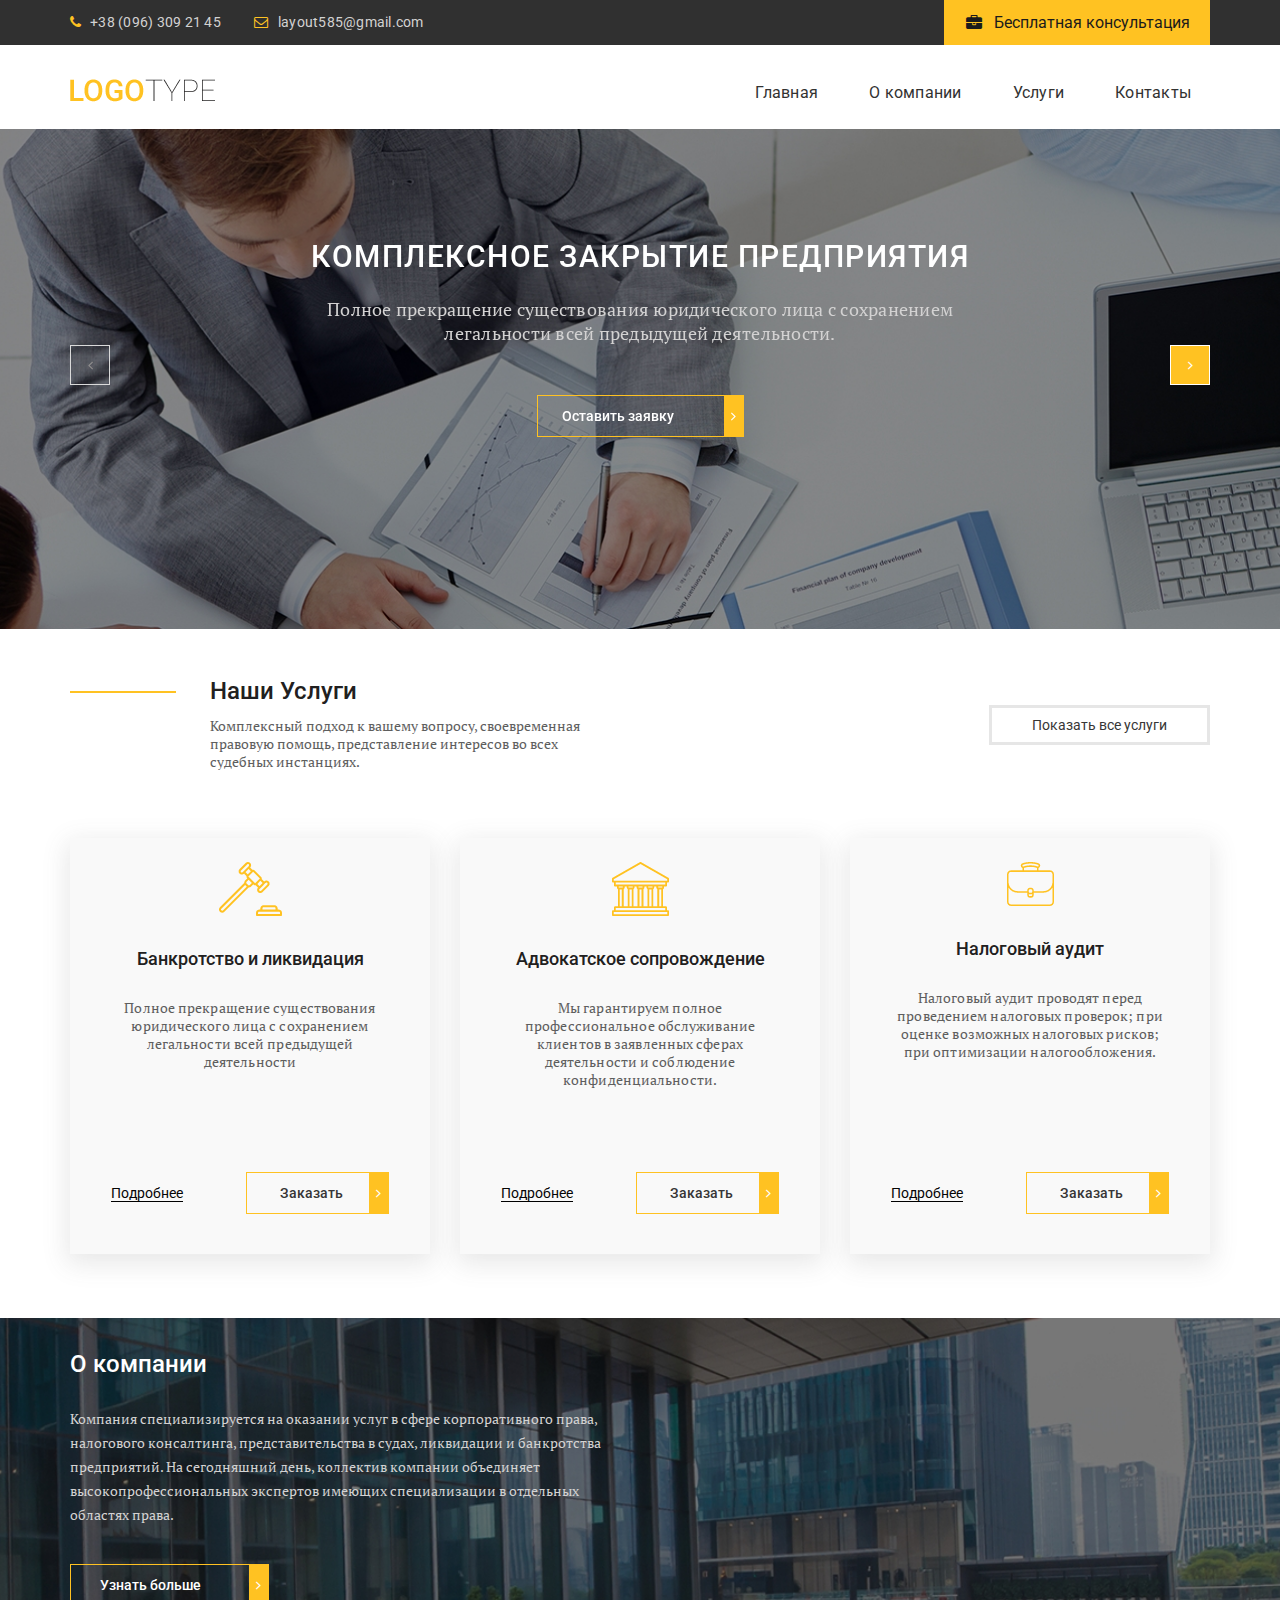
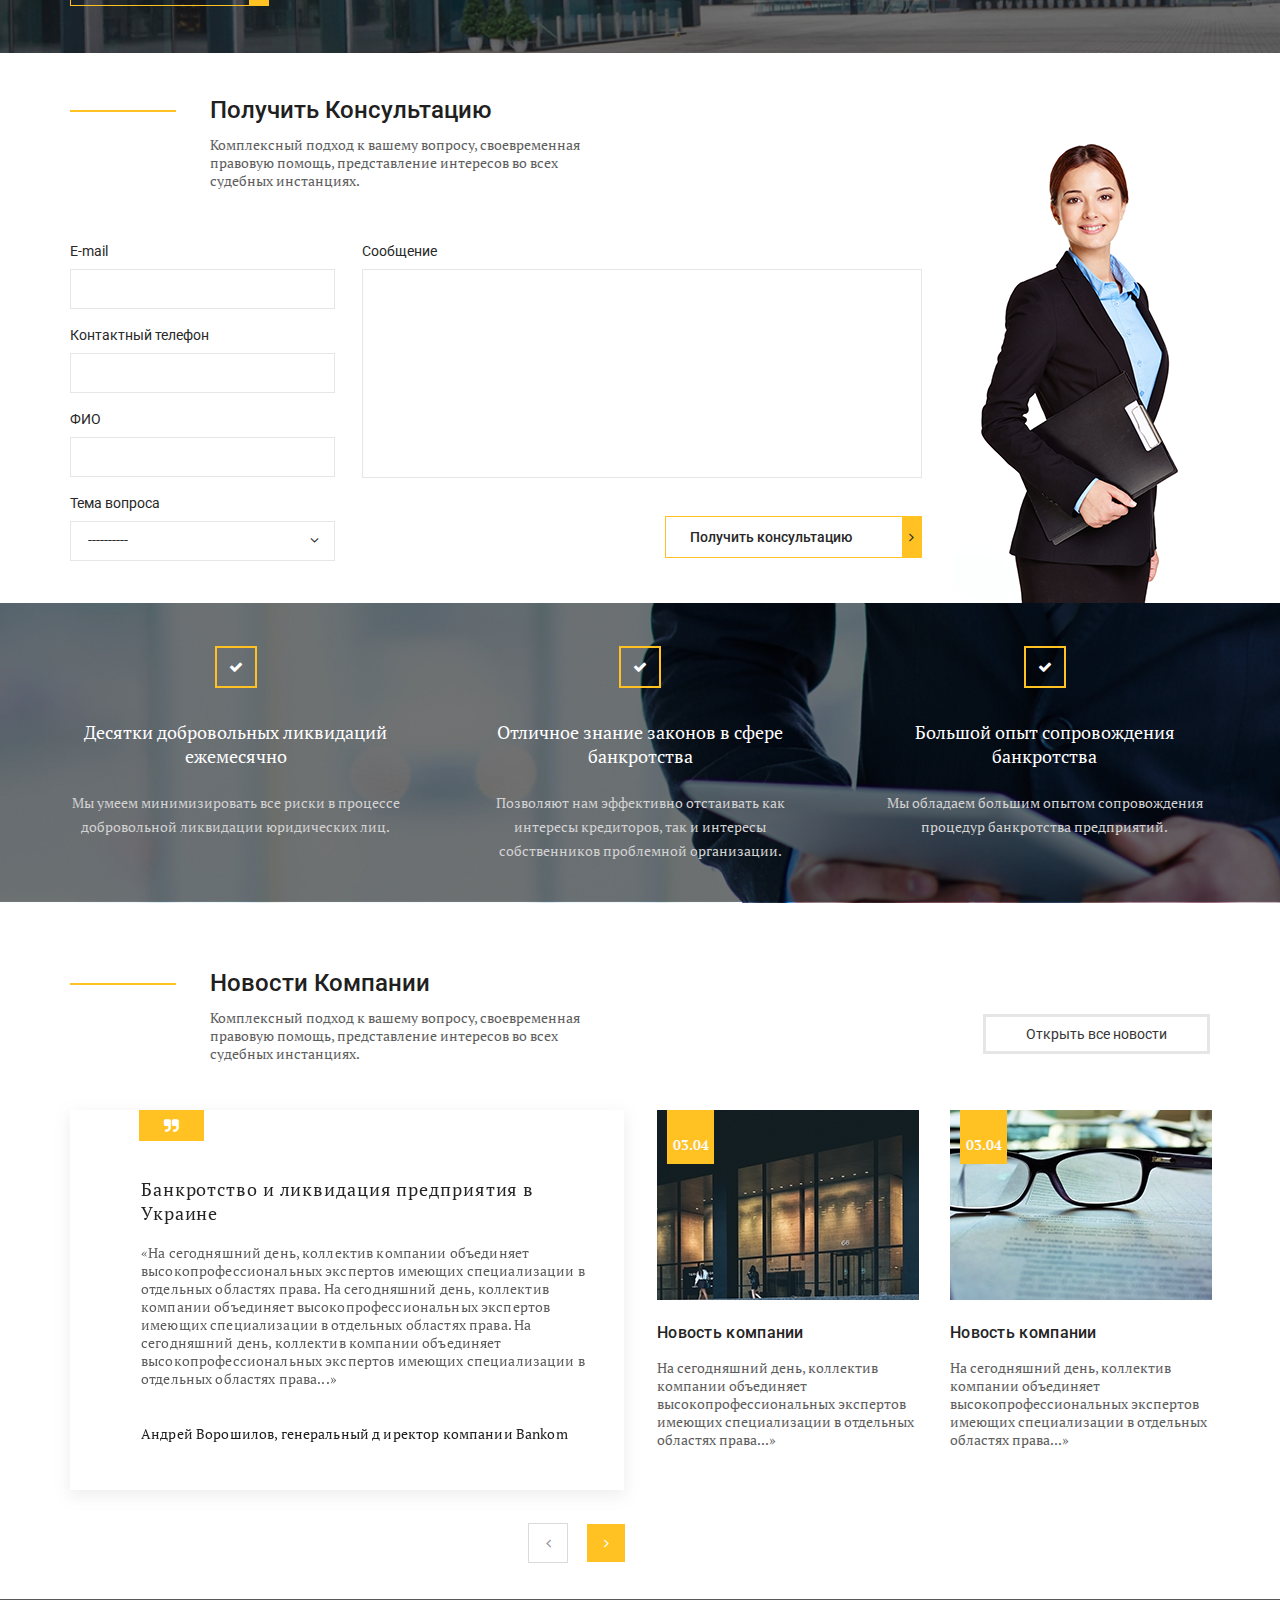
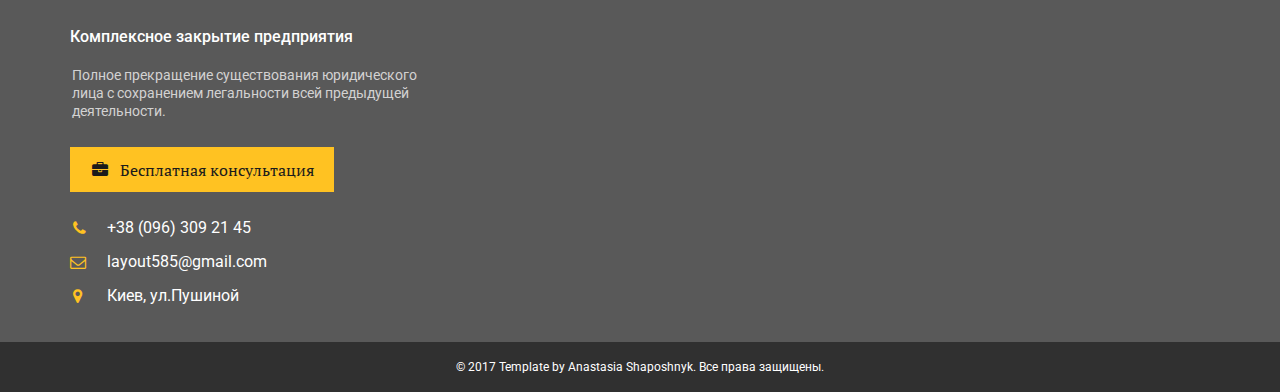
<file: project1/index.html>
<!DOCTYPE html>
<html lang="en">
<head>
	<meta charset="UTF-8">
	<meta name="viewport" content="width=device-width, initial-scale=1.0">
	<title>Document</title>
	<link rel="stylesheet" type="text/css" href="css/fonts.css">
	<link href="https://fonts.googleapis.com/css2?family=PT+Serif:wght@400;700&family=Roboto:wght@400;500&display=swap" rel="stylesheet">
	<link rel="stylesheet" type="text/css" href="css/normalize.css">
	<link rel="stylesheet" type="text/css" href="css/jquery.fancybox.min.css">
	<link rel="stylesheet" type="text/css" href="css/jquery.formstyler.css">
	<link rel="stylesheet" type="text/css" href="css/slick.css">
	<link rel="stylesheet" type="text/css" href="css/style.css">
	<link rel="stylesheet" type="text/css" href="css/media.css">
</head>
<body>
	<header class="header">
		<div class="header__top">
			<div class="container">
				<div class="header__contacts">
					<a href="tel:380963092145" class="header__phone">+38 (096) 309 21 45</a>
					<a href="" class="header__email">layout585@gmail.com</a>
					<a data-fancybox data-src="#modal" href="javascript:;" href="" class="header__btn">Бесплатная консультация</a>
					<div class="clearfix"></div>
				</div>
			</div>
		</div>
		<div class="header__content">
			<div class="container">
				<div class="header__content-inner">
					<a href="" class="header__logo">
						<img src="img/logo.png" alt="">
					</a>
					<nav class="header__menu">
						<div class="header__btn-menu">
							<span class="icon-bars"></span>
						</div>
						<ul class="header__list">
							<li><a href="" class="header__link">Главная</a></li>
							<li><a href="" class="header__link">О компании</a></li>
							<li><a href="" class="header__link">Услуги</a></li>
							<li><a href="" class="header__link">Контакты</a></li>
						</ul>
					</nav>
				</div>
			</div>
		</div>
	</header>
	<section class="slider">
		<div class="container">
			<div class="slider__inner">
				<div class="slider__item">
					<div class="slider__item-content">
						<div class="slider__title">КОМПЛЕКСНОЕ ЗАКРЫТИЕ ПРЕДПРИЯТИЯ</div>
						<div class="slider__text">Полное прекращение существования юридического лица с сохранением легальности всей предыдущей деятельности.</div>
						<a data-fancybox data-src="#modal" href="javascript:;" class="slider__btn default-btn">Оставить заявку</a>
					</div>
				</div>
				<div class="slider__item">
					<div class="slider__item-content">
						<div class="slider__title">КОМПЛЕКСНОЕ ЗАКРЫТИЕ ПРЕДПРИЯТИЯ</div>
						<div class="slider__text">Полное прекращение существования юридического лица с сохранением легальности всей предыдущей деятельности.</div>
						<a data-fancybox data-src="#modal" href="javascript:;" class="slider__btn default-btn">Оставить заявку</a>
					</div>
				</div>
				<div class="slider__item">
					<div class="slider__item-content">
						<div class="slider__title">КОМПЛЕКСНОЕ ЗАКРЫТИЕ ПРЕДПРИЯТИЯ</div>
						<div class="slider__text">Полное прекращение существования юридического лица с сохранением легальности всей предыдущей деятельности.</div>
						<a data-fancybox data-src="#modal" href="javascript:;" class="slider__btn default-btn">Оставить заявку</a>
					</div>
				</div>
			</div>
		</div>
	</section>
	<section class="services">
		<div class="container">
			<div class="services__top">
				<div class="services__title-box">
					<div class="services__title">Наши Услуги</div>
					<div class="services__text">Комплексный подход к вашему вопросу, своевременная правовую помощь, представление интересов во всех судебных инстанциях.</div>
				</div>
				<a href="" class="services__btn">Показать все услуги</a>
			</div>
			<div class="services__items">
				<div class="services__item">
					<img src="img/services-1.png" alt="">
					<div class="services__item-title">Банкротство и ликвидация</div>
					<div class="services__item-text">Полное прекращение существования юридического лица с сохранением легальности всей предыдущей деятельности</div>
					<div class="services__item-btn">
						<a href="" class="services__item-link">Подробнее</a>
						<a data-fancybox data-src="#modal" href="javascript:;" class="slider__btn default-btn">Заказать</a>
					</div>
				</div>
				<div class="services__item">
					<img src="img/services-2.png" alt="">
					<div class="services__item-title">Адвокатское сопровождение</div>
					<div class="services__item-text">Мы гарантируем полное профессиональное обслуживание клиентов в заявленных сферах деятельности и соблюдение конфиденциальности.</div>
					<div class="services__item-btn">
						<a href="" class="services__item-link">Подробнее</a>
						<a data-fancybox data-src="#modal" href="javascript:;" class="slider__btn default-btn">Заказать</a>
					</div>
				</div>
				<div class="services__item">
					<img src="img/services-3.png" alt="">
					<div class="services__item-title">Налоговый аудит</div>
					<div class="services__item-text">Налоговый аудит проводят перед проведением налоговых проверок; при оценке возможных налоговых рисков; при оптимизации налогообложения.</div>
					<div class="services__item-btn">
						<a href="" class="services__item-link">Подробнее</a>
						<a data-fancybox data-src="#modal" href="javascript:;" class="slider__btn default-btn">Заказать</a>
					</div>
				</div>
			</div>
		</div>
	</section>
	<section class="about">
		<div class="container">
			<div class="about__content">
				<div class="about__title">О компании</div>
				<div class="about__text">Компания специализируется на оказании услуг в сфере корпоративного права, налогового консалтинга, представительства в судах, ликвидации и банкротства предприятий. На сегодняшний день, коллектив компании объединяет высокопрофессиональных экспертов имеющих специализации в отдельных областях права.</div>
				<a href="#" class="slider__btn default-btn">Узнать больше</a>
			</div>
		</div>
	</section>
	<section class="form">
		<div class="container">
			<div class="form__inner">
				<div class="form__title-box">
					<div class="form__title">Получить Консультацию</div>
					<div class="form__text">Комплексный подход к вашему вопросу, своевременная правовую помощь, представление интересов во всех судебных инстанциях.</div>
				</div>
				<div class="form__box">
					<form>
						<div class="form__box-inner">
							<div class="form__left">
								<label>
									E-mail
									<input type="text">
								</label>
								<label>
									Контактный телефон
									<input type="text">
								</label>
								<label>
									ФИО
									<input type="text">
								</label>
								<label>
									Тема вопроса
									<select>
										<option>----------</option>
										<option>----------</option>
										<option>----------</option>
										<option>----------</option>
									</select>
								</label>
							</div>
							<div class="form__right">
								<label>
									Сообщение
									<textarea></textarea>
								</label>
								<button class="default-btn" type="submit">Получить консультацию</button>
							</div>
						</div>
					</form>
				</div>
			</div>
		</div>
	</section>
	<section class="advantages">
		<div class="container">
			<div class="advantages__inner">
				<div class="advantages__item">
					<div class="advantages__check"></div>
					<div class="advantages__title">Десятки добровольных ликвидаций ежемесячно</div>
					<div class="advantages__text">Мы умеем минимизировать все риски в процессе добровольной ликвидации юридических лиц.</div>
				</div>
				<div class="advantages__item">
					<div class="advantages__check"></div>
					<div class="advantages__title">Отличное знание законов в сфере банкротства </div>
					<div class="advantages__text">Позволяют нам эффективно отстаивать как интересы кредиторов, так и интересы собственников проблемной организации.</div>
				</div>
				<div class="advantages__item">
					<div class="advantages__check"></div>
					<div class="advantages__title">Большой опыт сопровождения банкротства</div>
					<div class="advantages__text">Мы обладаем большим опытом сопровождения процедур банкротства предприятий.</div>
				</div>
			</div>
		</div>
	</section>
	<section class="news">
		<div class="container">
			<div class="news__top">
				<div class="news__title-box">
					<div class="news__title">Новости Компании</div>
					<div class="news__text">Комплексный подход к вашему вопросу, своевременная правовую помощь, представление интересов во всех судебных инстанциях.</div>
				</div>
				<div>
					<a href="" class="news__btn">Открыть все новости</a>
				</div>
			</div>
			<div class="new__bottom">
				<div class="new__slider">
						<div class="new__slider-inner">
							<div class="new__slider-item">
								<div class="new__slider-title">Банкротство и ликвидация предприятия в Украине</div>
								<div class="new__slider-text">«На сегодняшний день, коллектив компании объединяет высокопрофессиональных экспертов имеющих специализации в отдельных областях права. На сегодняшний день, коллектив компании объединяет высокопрофессиональных экспертов имеющих специализации в отдельных областях права. На сегодняшний день, коллектив компании объединяет высокопрофессиональных экспертов имеющих специализации в отдельных областях права...»</div>
								<div class="new__slider-author">Андрей Ворошилов, генеральный д иректор компании Bankom</div>
							</div>
							<div class="new__slider-item">
								<div class="new__slider-title">Банкротство и ликвидация предприятия в Украине</div>
								<div class="new__slider-text">«На сегодняшний день, коллектив компании объединяет высокопрофессиональных экспертов имеющих специализации в отдельных областях права. На сегодняшний день, коллектив компании объединяет высокопрофессиональных экспертов имеющих специализации в отдельных областях права. На сегодняшний день, коллектив компании объединяет высокопрофессиональных экспертов имеющих специализации в отдельных областях права...»</div>
								<div class="new__slider-author">Андрей Ворошилов, генеральный д иректор компании Bankom</div>
							</div>
							<div class="new__slider-item">
								<div class="new__slider-title">Банкротство и ликвидация предприятия в Украине</div>
								<div class="new__slider-text">«На сегодняшний день, коллектив компании объединяет высокопрофессиональных экспертов имеющих специализации в отдельных областях права. На сегодняшний день, коллектив компании объединяет высокопрофессиональных экспертов имеющих специализации в отдельных областях права. На сегодняшний день, коллектив компании объединяет высокопрофессиональных экспертов имеющих специализации в отдельных областях права...»</div>
								<div class="new__slider-author">Андрей Ворошилов, генеральный д иректор компании Bankom</div>
							</div>
						</div>
				</div>
				<a href="#" class="new__item">
						<div class="new__image">
							<img src="img/news1.jpg">
							<div class="new__date">03.04</div>
						</div>
						<div class="new__title">Новость компании </div>
						<div class="new__text">На сегодняшний день, коллектив компании объединяет высокопрофессиональных экспертов имеющих специализации в отдельных областях права...»</div>
				</a>
				<a href="#" class="new__item">
						<div class="new__image">
							<img src="img/news2.jpg">
							<div class="new__date">03.04</div>
						</div>
						<div class="new__title">Новость компании </div>
						<div class="new__text">На сегодняшний день, коллектив компании объединяет высокопрофессиональных экспертов имеющих специализации в отдельных областях права...»</div>
				</a>
			</div>
		</div>
	</section>
	<footer class="footer">
		<div class="footer__info">
			<div class="container">
				<div class="footer__inner">
					<div class="footer__content">
						<div class="footer__title">Комплексное закрытие предприятия</div>
						<div class="footer__text">Полное прекращение существования юридического лица с сохранением легальности всей предыдущей деятельности.</div>
						<a data-fancybox data-src="#modal" href="javascript:;" href="" class="header__btn">Бесплатная консультация</a>
						<ul class="footer__list">
							<li><a href="tel:380963092145">+38 (096) 309 21 45</a></li>
							<li><a href="">layout585@gmail.com</a></li>
							<li><a href="">Киев, ул.Пушиной</a></li>
						</ul>
					</div>
					<div class="footer__map">
						<iframe src="https://www.google.com/maps/embed?pb=!1m18!1m12!1m3!1d2540.124391996489!2d30.364922015731644!3d50.457408279476354!2m3!1f0!2f0!3f0!3m2!1i1024!2i768!4f13.1!3m3!1m2!1s0x40d4cc919501b4ef%3A0x71a476f68f4c8246!2z0YPQuy4g0KTQtdC-0LTQvtGA0Ysg0J_Rg9GI0LjQvdC-0LksIDEzLCDQmtC40LXQsiwg0KPQutGA0LDQuNC90LAsIDAyMDAw!5e0!3m2!1sru!2sru!4v1604428542651!5m2!1sru!2sru" height="251" frameborder="0" style="border:0;" allowfullscreen="" aria-hidden="false" tabindex="0"></iframe>
					</div>
				</div>
			</div>
		</div>
		<div class="footer__copyright">© 2017 Template by Anastasia Shaposhnyk. Все права защищены.</div>
	</footer>

	<div id="modal">
		<input type="text" placeholder="Ваше имя">
		<input type="text" placeholder="Ваш телефон">
		<input type="submit" value="Отправить">
	</div>


	<script src="https://ajax.googleapis.com/ajax/libs/jquery/3.5.1/jquery.min.js"></script>
	<script src="js/jquery.fancybox.min.js"></script>
	<script src="js/slick.min.js"></script>
	<script src="js/jquery.formstyler.min.js"></script>
	<script src="js/main.js"></script>
</body>
</html>
</file>
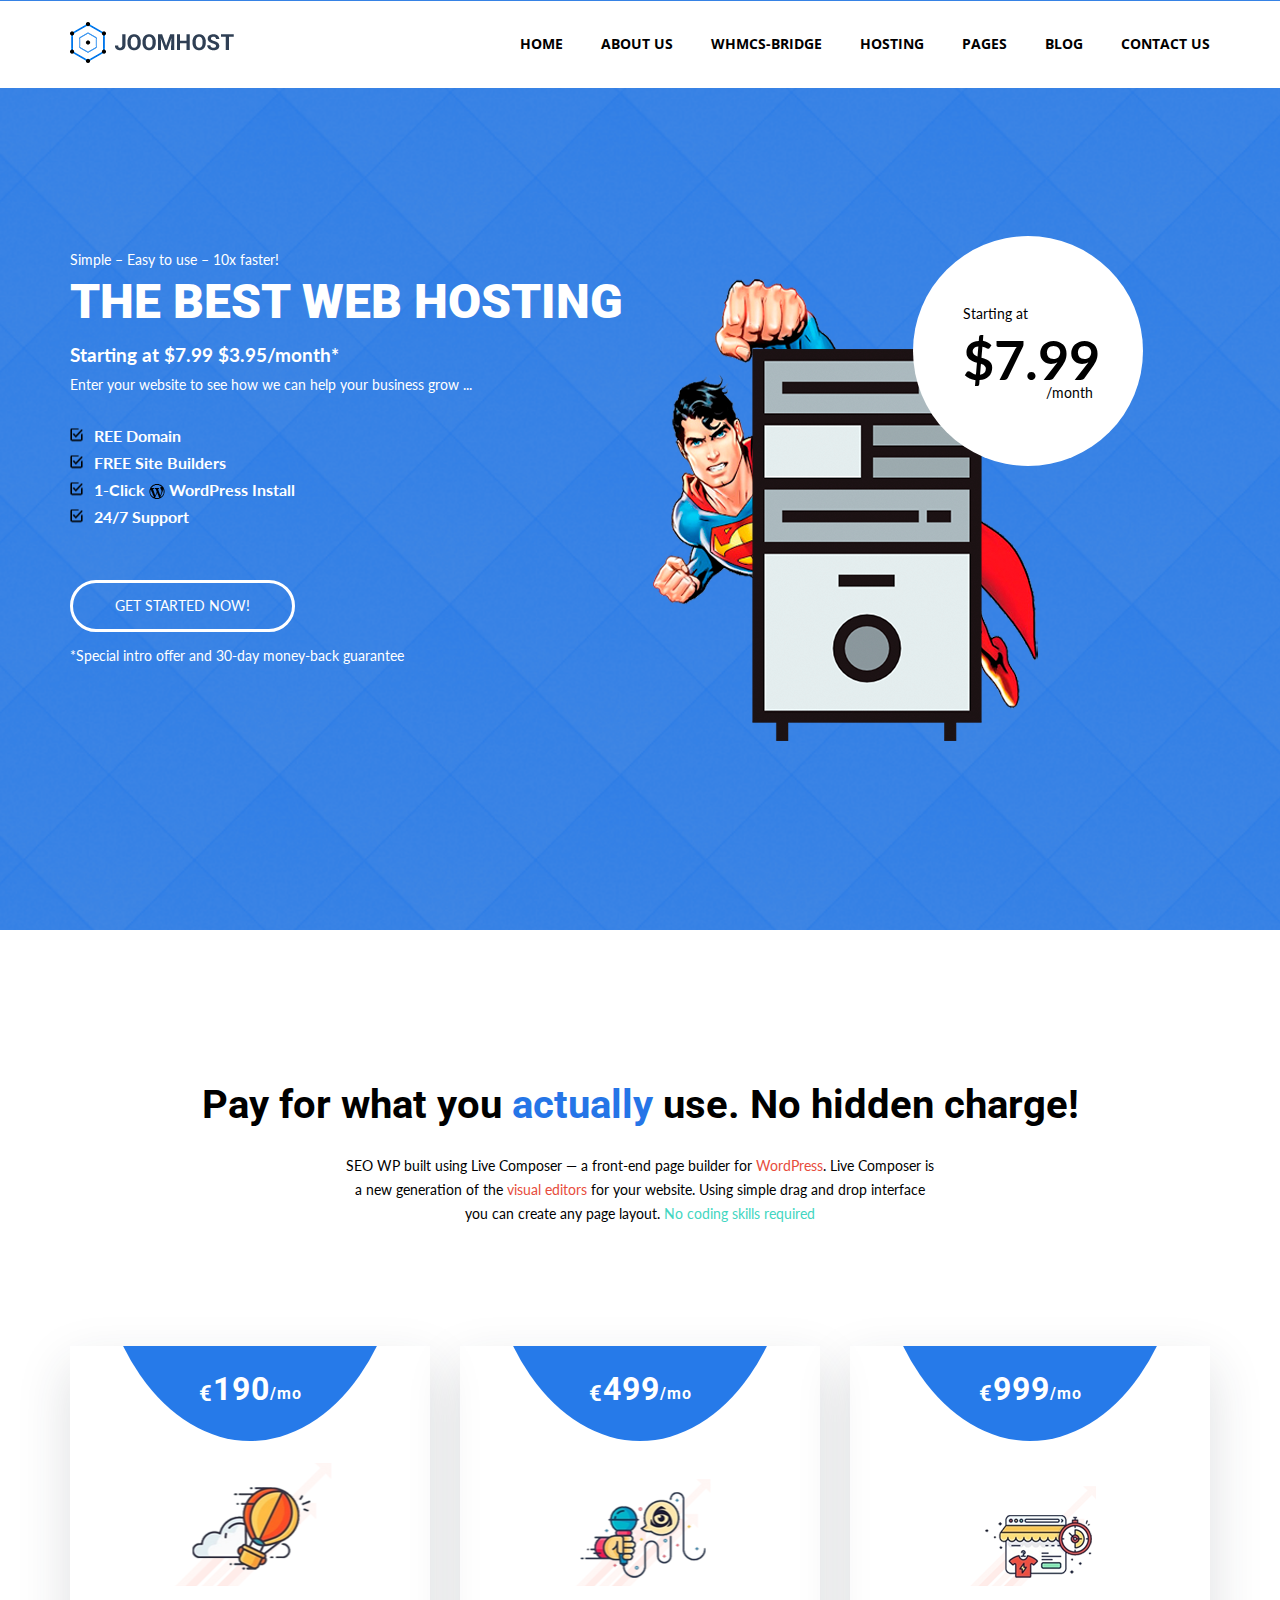
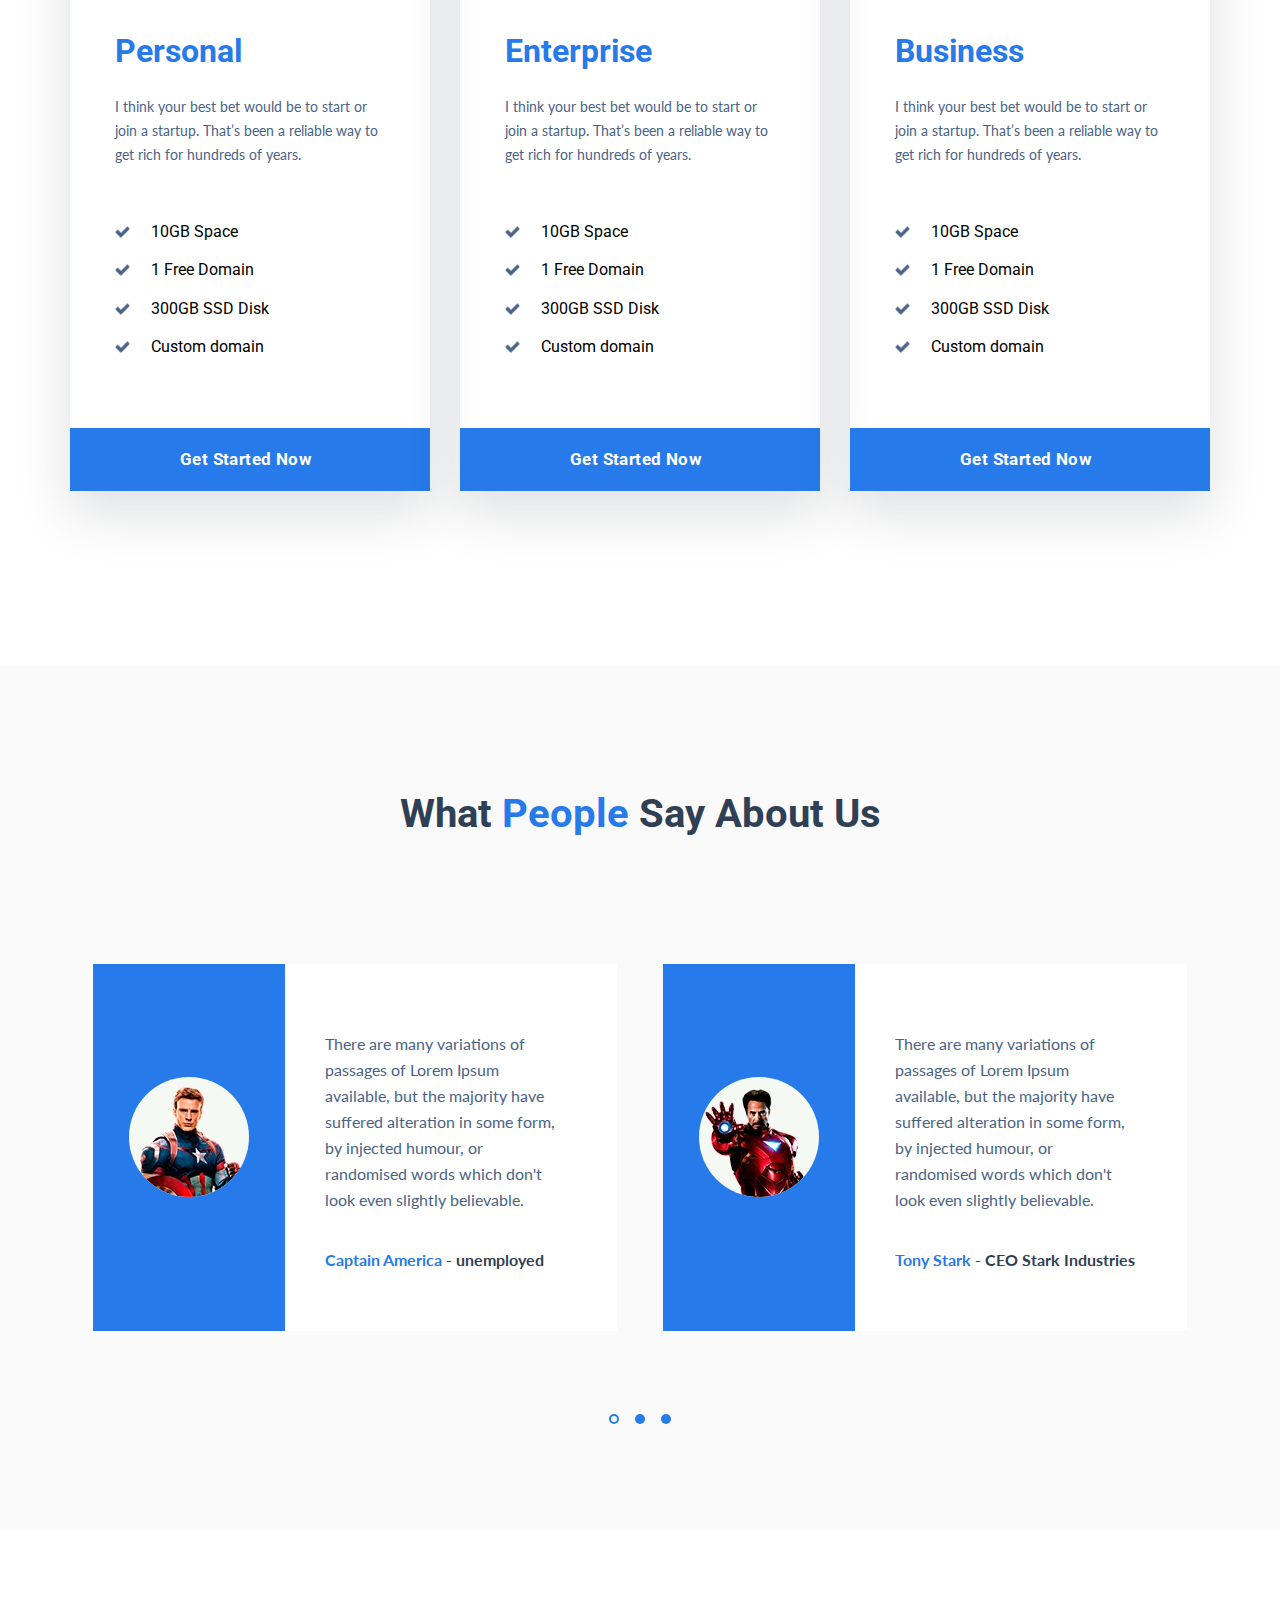
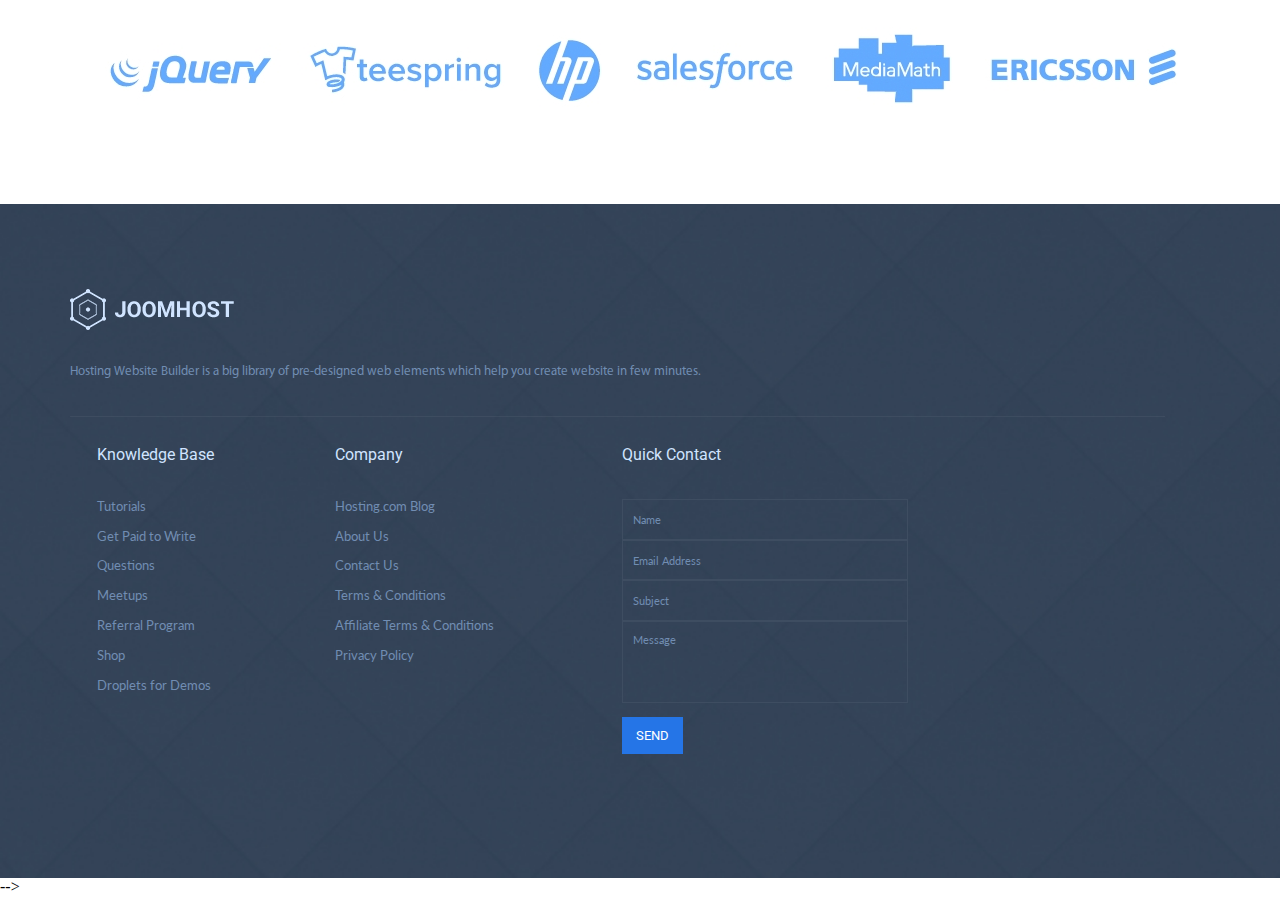
<file: project4/index.html>
<!DOCTYPE html>
<html lang="en">

<head>
    <meta charset="UTF-8">
    <meta name="viewport" content="width=device-width, initial-scale=1.0">
    <title>Document</title>
    <link rel="preconnect" href="https://fonts.gstatic.com">
    <link
        href="https://fonts.googleapis.com/css2?family=Lato:wght@400;700&family=Open+Sans:wght@700&family=Roboto:wght@400;700;900&display=swap"
        rel="stylesheet">
    <link rel="stylesheet" href="css/style.min.css">
</head>

<body>
    <header class="header">
        <div class="container">
            <div class="header__inner">
                <div class="header__logo">
                    <a href="#"><img src="images/logo.png" alt=""></a>
                </div>
                <div class="header__menu-btn">
                    <div class="div"></div>
                    <div class="div"></div>
                    <div class="div"></div>
                </div>
                <nav>
                    <ul class="header__list">
                        <li><a href="#">HOME</a></li>
                        <li><a href="#">ABOUT US</a></li>
                        <li><a href="#">WHMCS-BRIDGE</a></li>
                        <li><a href="#">HOSTING</a></li>
                        <li><a href="#">PAGES</a></li>
                        <li><a href="#">BLOG</a></li>
                        <li><a href="#">CONTACT US</a></li>
                    </ul>
                </nav>
            </div>
        </div>
    </header>

    <section class="descr">
        <div class="container">
            <div class="descr__inner">
                <div class="descr__info">
                    <div class="descr__subtitle">Simple – Easy to use – 10x faster!</div>
                    <div class="descr__title">The Best Web Hosting</div>
                    <div class="descr__description">
                        Starting at $7.99 $3.95/month*
                        <span>Enter your website to see how we can help your business grow ... </span>
                    </div>
                    <ul class="descr__list">
                        <li>REE Domain</li>
                        <li>FREE Site Builders</li>
                        <li>1-Click <span><img src="images/wp-logo.png" alt=""></span> WordPress Install</li>
                        <li>24/7 Support</li>
                    </ul>
                    <a href="" class="descr__btn"> Get Started Now!</a>
                    <a href="" class="descr__link">*Special intro offer and 30-day money-back guarantee</a>
                </div>
                <div class="descr__image">
                    <div class="descr__foto"><img src="images/superman.png" alt=""></div>
                    <div class="descr__circle">
                        <div class="descr__price-name">Starting at </div>
                        <div class="descr__price">$7.99</div>
                        <div class="descr__text">/month</div>
                    </div>
                </div>
            </div>
        </div>
    </section>

    <section class="price">
        <div class="container">
            <div class="price__inner">
                <div class="price__title title">Pay for what you <span>actually</span> use. No hidden charge!</div>
                <div class="price__text">SEO WP built using Live Composer — a front-end page builder for
                    <span>WordPress</span>. Live Composer is a new generation of the <span>visual editors</span> for
                    your website. Using simple drag and drop interface you can create any page layout. <span>No coding
                        skills required</span>
                </div>
                <div class="price__items">
                    <div class="price__item">
                        <div class="price__item-price"><span>€</span>190 <span>/mo</span></div>
                        <div class="price__item-image">
                            <img src="images/price-1.png" alt="">
                        </div>
                        <div class="price__item-title">Personal</div>
                        <div class="price__item-text">I think your best bet would be to start or join a startup. That’s
                            been a reliable way to get rich for hundreds of years.</div>
                        <ul class="price__item-list">
                            <li>10GB Space</li>
                            <li>1 Free Domain</li>
                            <li>300GB SSD Disk</li>
                            <li>Custom domain</li>
                        </ul>
                        <a href="" class="price__item-btn">Get Started Now</a>
                    </div>
                    <div class="price__item">
                        <div class="price__item-price"><span>€</span>499 <span>/mo</span></div>
                        <div class="price__item-image">
                            <img src="images/price-2.png" alt="">
                        </div>
                        <div class="price__item-title">Enterprise</div>
                        <div class="price__item-text">I think your best bet would be to start or join a startup. That’s
                            been a reliable way to get rich for hundreds of years.</div>
                        <ul class="price__item-list">
                            <li>10GB Space</li>
                            <li>1 Free Domain</li>
                            <li>300GB SSD Disk</li>
                            <li>Custom domain</li>
                        </ul>
                        <a href="" class="price__item-btn">Get Started Now</a>
                    </div>
                    <div class="price__item">
                        <div class="price__item-price"><span>€</span>999 <span>/mo</span></div>
                        <div class="price__item-image">
                            <img src="images/price-3.png" alt="">
                        </div>
                        <div class="price__item-title">Business</div>
                        <div class="price__item-text">I think your best bet would be to start or join a startup. That’s
                            been a reliable way to get rich for hundreds of years.</div>
                        <ul class="price__item-list">
                            <li>10GB Space</li>
                            <li>1 Free Domain</li>
                            <li>300GB SSD Disk</li>
                            <li>Custom domain</li>
                        </ul>
                        <a href="" class="price__item-btn">Get Started Now</a>
                    </div>
                </div>
            </div>
        </div>
    </section>

    <section class="reviews">
        <div class="container">
            <div class="reviews__title">What <span>People</span> Say About Us</div>
            <div class="reviews__slider">

                <div class="reviews__slider-item">
                    <div class="reviews__slider-box">
                        <div class="reviews__slider-image"><img src="images/review-1.jpg" alt=""></div>
                        <div class="reviews__slider-content">
                            <div class="reviews__slider-text">There are many variations of passages of Lorem Ipsum
                                available, but the majority have suffered alteration in some form, by injected humour,
                                or randomised words which don't look even slightly believable.</div>
                            <div class="reviews__slider-author"><span>Captain America</span> - unemployed</div>
                        </div>
                    </div>
                </div>

                <div class="reviews__slider-item">
                    <div class="reviews__slider-box">
                        <div class="reviews__slider-image"><img src="images/review-2.jpg" alt=""></div>
                        <div class="reviews__slider-content">
                            <div class="reviews__slider-text">There are many variations of passages of Lorem Ipsum
                                available, but the majority have suffered alteration in some form, by injected humour,
                                or randomised words which don't look even slightly believable.</div>
                            <div class="reviews__slider-author"><span>Tony Stark</span> - CEO Stark Industries</div>
                        </div>
                    </div>
                </div>

                <div class="reviews__slider-item">
                    <div class="reviews__slider-box">
                        <div class="reviews__slider-image"><img src="images/review-1.jpg" alt=""></div>
                        <div class="reviews__slider-content">
                            <div class="reviews__slider-text">There are many variations of passages of Lorem Ipsum
                                available, but the majority have suffered alteration in some form, by injected humour,
                                or randomised words which don't look even slightly believable.</div>
                            <div class="reviews__slider-author"><span>Captain America</span> - unemployed</div>
                        </div>
                    </div>
                </div>

                <div class="reviews__slider-item">
                    <div class="reviews__slider-box">
                        <div class="reviews__slider-image"><img src="images/review-2.jpg" alt=""></div>
                        <div class="reviews__slider-content">
                            <div class="reviews__slider-text">There are many variations of passages of Lorem Ipsum
                                available, but the majority have suffered alteration in some form, by injected humour,
                                or randomised words which don't look even slightly believable.</div>
                            <div class="reviews__slider-author"><span>Tony Stark</span> - CEO Stark Industries</div>
                        </div>
                    </div>
                </div>

                <div class="reviews__slider-item">
                    <div class="reviews__slider-box">
                        <div class="reviews__slider-image"><img src="images/review-1.jpg" alt=""></div>
                        <div class="reviews__slider-content">
                            <div class="reviews__slider-text">There are many variations of passages of Lorem Ipsum
                                available, but the majority have suffered alteration in some form, by injected humour,
                                or randomised words which don't look even slightly believable.</div>
                            <div class="reviews__slider-author"><span>Captain America</span> - unemployed</div>
                        </div>
                    </div>
                </div>

                <div class="reviews__slider-item">
                    <div class="reviews__slider-box">
                        <div class="reviews__slider-image"><img src="images/review-2.jpg" alt=""></div>
                        <div class="reviews__slider-content">
                            <div class="reviews__slider-text">There are many variations of passages of Lorem Ipsum
                                available, but the majority have suffered alteration in some form, by injected humour,
                                or randomised words which don't look even slightly believable.</div>
                            <div class="reviews__slider-author"><span>Tony Stark</span> - CEO Stark Industries</div>
                        </div>
                    </div>
                </div>

            </div>
        </div>
    </section>

    <section class="brand">
        <div class="container">
            <div class="brand__image">
                <img src="images/brand-image.jpg" alt="">
            </div>
        </div>
    </section>

    <footer class="footer">
        <div class="container">
            <div class="footer__inner">
                <div class="footer__item-1">
                    <div class="footer__item-logo"><img src="images/white-logo.png" alt=""></div>
                    <div class="footer__item-text">Hosting Website Builder is a big library of pre-designed web elements
                        which help you create website in few minutes.</div>
                </div>
                <div class="footer__item-2 footer-item-list">
                    <div class="footer__item-title">Knowledge Base</div>
                    <ul class="footer__item-list">
                        <li><a href="">Tutorials</a></li>
                        <li><a href="">Get Paid to Write</a></li>
                        <li><a href="">Questions</a></li>
                        <li><a href="">Meetups</a></li>
                        <li><a href="">Referral Program</a></li>
                        <li><a href="">Shop</a></li>
                        <li><a href="">Droplets for Demos</a></li>
                    </ul>
                </div>
                <div class="footer__item-3 footer-item-list">
                    <div class="footer__item-title">Company</div>
                    <ul class="footer__item-list">
                        <li><a href="">Hosting.com Blog</a></li>
                        <li><a href="">About Us</a></li>
                        <li><a href="">Contact Us</a></li>
                        <li><a href="">Terms & Conditions</a></li>
                        <li><a href="">Affiliate Terms & Conditions</a></li>
                        <li><a href="">Privacy Policy</a></li>
                    </ul>
                </div>
                <form class="form">
                    <div class="footer__item-title">Quick Contact</div>
                    <input type="text" placeholder="Name">
                    <input type="text" placeholder="Email Address">
                    <input type="text" placeholder="Subject">
                    <textarea placeholder="Message"></textarea>
                    <button type="submit">send</button>
                </form>
            </div>
        </div>
    </footer> -->

    <script src="js/main.min.js"></script>
</body>

</html>
</file>
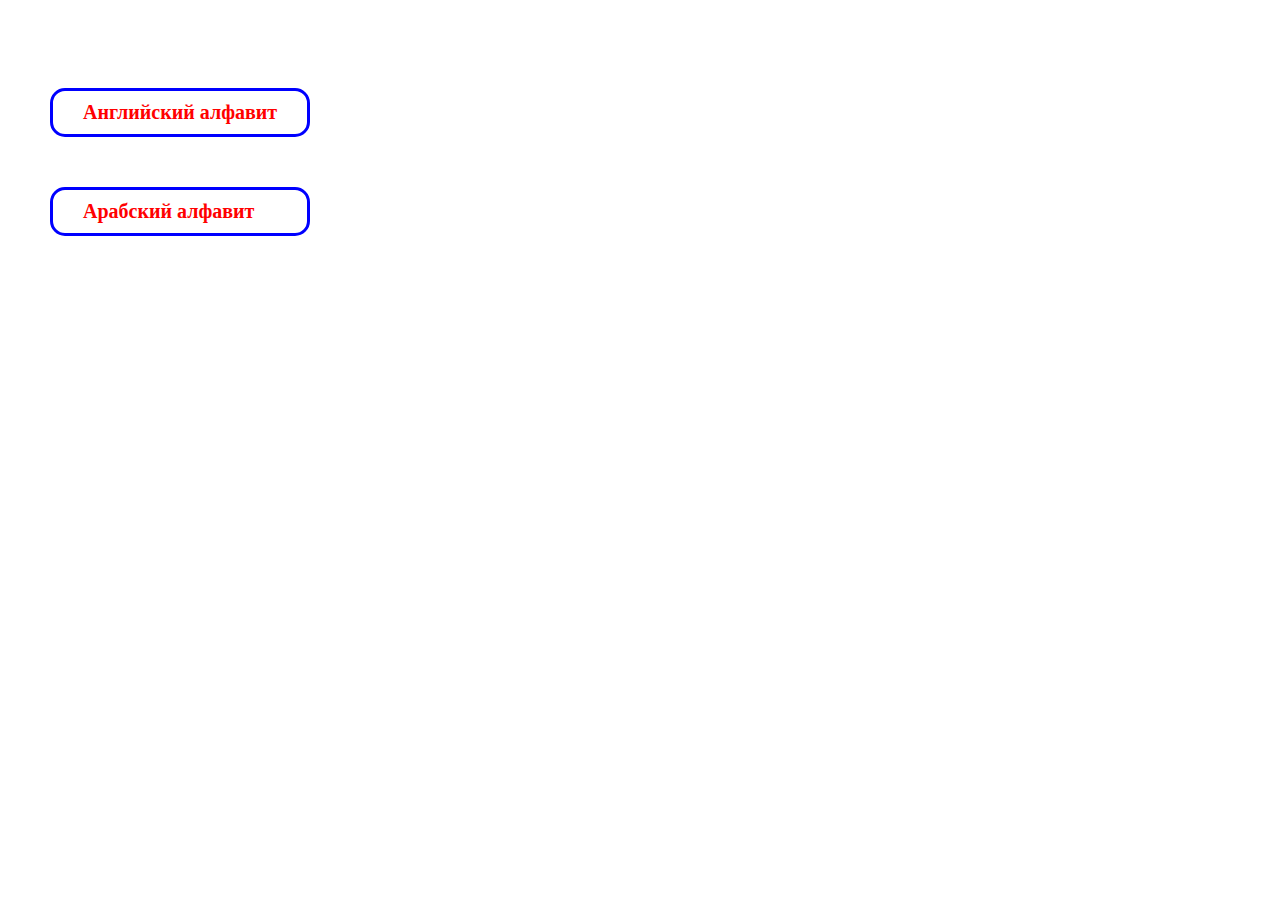
<file: алфавит/index.html>
<!DOCTYPE html>
<html lang="en">

<head>
    <meta charset="UTF-8">
    <meta http-equiv="X-UA-Compatible" content="IE=edge">
    <meta name="viewport" content="width=device-width, initial-scale=1.0">
    <title>Алфавит</title>
    <link rel="stylesheet" href="style.css">
</head>

<body>
    <div class="wrapper">
        <div class="container">
            <div class="content">
                <div class="content__language language-content">
                    <div class="language-content__arabic">Английский алфавит</div>
                    <div class="language-content__english">Арабский алфавит</div>
                </div>
                <div class="content__alphabet">
                    <div class="content__alphabet-box">
                        <div class="content__alphabet-arabic">
                            <ul>
                                <li>a</li>
                                <li>b</li>
                                <li>c</li>
                                <li>d</li>
                                <li>e</li>
                                <li>f</li>
                            </ul>
                            <ul>
                                <li>g</li>
                                <li>h</li>
                                <li>i</li>
                                <li>j</li>
                                <li>k</li>
                                <li>l</li>
                            </ul>
                            <ul>
                                <li>m</li>
                                <li>n</li>
                                <li>o</li>
                                <li>p</li>
                                <li>q</li>
                                <li>r</li>
                            </ul>
                            <ul>
                                <li>s</li>
                                <li>t</li>
                                <li>u</li>
                                <li>v</li>
                                <li>w</li>
                                <li>x</li>
                            </ul>
                            <ul>
                                <li>y</li>
                                <li>z</li>
                            </ul>
                        </div>
                        <div class="content__alphabet-english">
                            <ul>
                                <li>ا</li>
                                <li>ب</li>
                                <li>ت</li>
                                <li>ث</li>
                                <li>ج</li>
                                <li>ح</li>
                            </ul>
                            <ul>
                                <li>خ</li>
                                <li>د</li>
                                <li>ذ</li>
                                <li>ر</li>
                                <li>ز</li>
                                <li>س</li>
                            </ul>
                            <ul>
                                <li>ش</li>
                                <li>ص</li>
                                <li>ض</li>
                                <li>ط</li>
                                <li>ظ</li>
                                <li>ع</li>
                            </ul>
                            <ul>
                                <li>غ</li>
                                <li>ف</li>
                                <li>ق</li>
                                <li>ك</li>
                                <li>ل</li>
                                <li>م</li>
                            </ul>
                            <ul>
                                <li>ن</li>
                                <li>ه</li>
                                <li>و</li>
                                <li>ي</li>
                            </ul>
                        </div>
                    </div>
                </div>
            </div>
        </div>
    </div>

    <script src="script.js"></script>
</body>

</html>
</file>
<file: project1/css/fonts.css>
@font-face {
  font-family: 'icomoon';
  src:  url('../fonts/icomoon.eot?dsxrxk');
  src:  url('../fonts/icomoon.eot?dsxrxk#iefix') format('embedded-opentype'),
    url('../fonts/icomoon.ttf?dsxrxk') format('truetype'),
    url('../fonts/icomoon.woff?dsxrxk') format('woff'),
    url('../fonts/icomoon.svg?dsxrxk#icomoon') format('svg');
  font-weight: normal;
  font-style: normal;
  font-display: block;
}

[class^="icon-"], [class*=" icon-"] {
  /* use !important to prevent issues with browser extensions that change fonts */
  font-family: 'icomoon' !important;
  speak: never;
  font-style: normal;
  font-weight: normal;
  font-variant: normal;
  text-transform: none;
  line-height: 1;

  /* Better Font Rendering =========== */
  -webkit-font-smoothing: antialiased;
  -moz-osx-font-smoothing: grayscale;
}

.icon-envelope-o:before {
  content: "\f003";
}
.icon-check:before {
  content: "\f00c";
}
.icon-map-marker:before {
  content: "\f041";
}
.icon-phone:before {
  content: "\f095";
}
.icon-briefcase:before {
  content: "\f0b1";
}
.icon-bars:before {
  content: "\f0c9";
}
.icon-navicon:before {
  content: "\f0c9";
}
.icon-reorder:before {
  content: "\f0c9";
}
.icon-angle-left:before {
  content: "\f104";
}
.icon-angle-right:before {
  content: "\f105";
}
.icon-quote-right:before {
  content: "\f10e";
}
</file>
<file: project1/css/style.css>
*{
	box-sizing: border-box;
}
ul,li{
	list-style: none;
	padding: 0;
	margin: 0;
}
a{
	text-decoration: none;
}
.container{
	max-width: 1170px;
	margin: 0 auto;
	padding: 0 15px;
}
body{
	font-family: 'PT Serif', serif;
	font-weight: 400;
	font-size: 14px;
	line-height: 18px;
	color: #5e5e5e;
	/*font-family: 'Roboto', sans-serif;*/
}
header{
	font-family: 'Roboto', sans-serif;
}
.header__top{
	background: #303030;
}
.header__btn{
	float: right;
	color: #1b1b1b;
	font-size: 16px;
	line-height: 36px;
	padding: 5px 20px 4px 50px;
	background-color: #ffc222;
	position: relative;
}
.header__btn:before{
	content: "\f0b1";
	font-family: 'icomoon';
	position: absolute;
	left: 22px;
	color: #1b1b1b;
}
.clearfix{
	clear: both;
}
.header__email,
.header__phone{
	display: inline-block;
	color: #d3d2d2;
	letter-spacing: 0.25px;
	line-height: 45px;
	position: relative;
}
.header__phone{
	padding-left: 20px;
	padding-right: 30px;
}
.header__phone:before{
	content: "\f095";
	font-family: 'icomoon';
	position: absolute;
	left: 0;
	color: #ffc222;
}
.header__email{
	padding-left: 24px;
	padding-right: 30px;
}
.header__email:before{
	content: "\f003";
	font-family: 'icomoon';
	position: absolute;
	left: 0;
	color: #ffc222;
}
.header__content{
	padding: 34px 0 23px;
}
.header__content-inner{
	display: flex;
	justify-content: space-between;
	align-items: center;
}
.header__btn-menu{
	display: none;
	font-size: 28px;
}
.header__list li{
	display: inline-block;
}
.header__list li + li{
	padding-left: 10px;
}
.header__link{
	color: #323232;
	font-family: 'Roboto', sans-serif;
	font-size: 16px;
	letter-spacing: 0.25px;
	border: 1px solid transparent;
	padding: 10px 18px;
	transition: all .3s;
}
.header__link:hover{
	border-color: #ffc222;
}
#modal{
	display: none;
}
.slider{
	background: url('../img/slider_fon.jpg');
	background-repeat: no-repeat;
	background-size: cover;
	background-position: center;
	min-height: 500px;
}
.slider__item-content{
	text-align: center;
	padding-top: 110px;
	max-width: 665px;
	margin: 0 auto;
}
.slider__title{
	color: #ffffff;
	font-family: 'Roboto', sans-serif;
	font-size: 30px;
	font-weight: 500;
	letter-spacing: 1.5px;
	line-height: 36px;
	margin-bottom: 22px;
	text-transform: uppercase;
}
.slider__text{
	color: #d3d2d2;
	font-size: 18px;
	line-height: 24px;
	letter-spacing: 0.25px;
	margin-bottom: 50px;
}
.default-btn{
	display: inline-block;
	color: #ffffff;
	font-family: 'Roboto', sans-serif;
	font-weight: 500;
	line-height: 24px;
	padding: 8px 50px 8px 24px;
	border: 1px solid #ffc222;
	border-right-width: 20px;
	position: relative;
	outline: none;
}
.default-btn:after{
	content: "\f105";
	font-family: 'icomoon';
	position: absolute;
	right: -12px;
	top: 50%;
	transform: translateY(-50%);
}
.slider-inner{
	position: relative;
}
.slick-btn{
	position: absolute;
	top: 70%;
	z-index: 3;
	width: 40px;
	height: 40px;
	border: 1px solid #fff;
	cursor: pointer;
	outline: none;
	background-color: #ffc222;
}
.slick-btn.slick-disabled{
	background-color: transparent;
	cursor: default;
}
.slick-btn:before{
	position: absolute;
	top: 50%;
	left: 50%;
	font-family: 'icomoon';
	transform: translate(-50%, -50%);
	color: #fff;
}
.slick-next{
	right: 0;
}
.slick-next:before{
	content: "\f105";
}
.slick-prev{
	left: 0;
}
.slick-prev:before{
	content: "\f104";
}
.services{
	padding: 50px 0px 30px;
}
.services__top{
	display: flex;
	justify-content: space-between;
	align-items: center;
	margin-bottom: 67px;
}
.services__title-box,
.form__title-box,
.news__title-box{
	max-width: 520px;
	padding-left: 140px;
}
.services__title,
.form__title,
.news__title{
	color: #212020;
	font-family: 'Roboto', sans-serif;
	font-size: 24px;
	font-weight: 500;
	line-height: 24px;
	position: relative;
	margin-bottom: 14px;
}
.services__title:before,
.form__title:before,
.news__title:before{
	content: '';
	position: absolute;
	height: 2px;
	width: 106px;
	background-color: #ffc222;
	left: -140px;
	top: 50%;
}
.services__text,
.form__text,
.news__text{
	color: #5e5e5e;
	line-height: 18px;
}
.services__btn,
.news__btn{
	color: #373636;
	font-family: 'Roboto', sans-serif;
	line-height: 24px;
	border: 3px solid #e6e6e6;
	padding: 5px 40px;
}
.services__items{
	display: flex;
	justify-content: space-between;
	margin-bottom: 34px;
}
.services__item{
	max-width: 360px;
	text-align: center;
	padding: 24px 0 80px 0;
	box-shadow: 0 7px 24px 3px rgba(91, 89, 89, 0.14);
	position: relative;
	min-height: 407px;
	background-color: #f9f9f9;
}
.services__item img{
	margin-bottom: 27px;
}
.services__item-title{
	color: #212020;
	font-family: 'Roboto', sans-serif;
	font-size: 18px;
	font-weight: 500;
	line-height: 24px;
	margin-bottom: 28px;
}
.services__item-text{
	color: #5e5e5e;
	line-height: 18px;
	padding: 0 37px 85px;
	font-size: 14px;
	letter-spacing: 0.1px;
}
.services__item-btn{
	position: absolute;
	bottom: 40px;
	left: 0;
	right: 0;
}
.services__item-btn .default-btn{
	color: #373636;
	padding-left: 33px;
	padding-right: 26px;
}
.services__item-btn .default-btn:after{
	color: #ffffff;
}
.services__item-link{
	color: #050505;
	font-family: 'Roboto', sans-serif;
	border-bottom: 1px solid #000;
	margin-right: 60px;
}
.about {
	background-image: url('../img/about-fon.jpg');
	background-repeat: no-repeat;
	background-size: cover;
	background-position: center;
	min-height: 300px;
}
.about__content {
	padding-top: 37px;
	padding-bottom: 47px;
	max-width: 537px;
}
.about__title {
	color: #ffffff;
	font-family: 'Roboto', sans-serif;
	font-size: 24px;
	font-weight: 500;
	margin-bottom: 34px;
}
.about__text {
	color: #d3d2d2;
	line-height: 24px;
	margin-bottom: 37px;
}
.about__content .default-btn {
	padding: 8px 48px 8px 29px;
	font-family: 'Roboto', sans-serif;
	font-weight: 500;
	line-height: 24px;
}
.form{
	padding-top: 45px;
}
.form__inner{
	padding-bottom: 42px;
	background: url('../img/girl.png');
	background-repeat: no-repeat;
	min-height: 460px;
	background-position: bottom right; 
}
.form__title-box{
	margin-bottom: 43px;
}
.form__box-inner{
	display: flex;
}
.form__box-inner label, input, textarea{
	display: block;
	width: 100%;
	outline: none;
}
.form__box-inner input, select{
	margin-bottom: 8px;
	height: 40px;
	border: 1px solid #e6e6e6;
	padding: 0px 10px;
}
.form__box-inner .jq-selectbox.jqselect{
	display: block;
	width: 100%;
}
.form__box-inner .jq-selectbox__select{
	height: 40px;
	border: 1px solid #e6e6e6;
	padding-left: 17px;
}
.form__box-inner .jq-selectbox__trigger-arrow:before{
	content: "\f105";
	font-family: 'icomoon';
	position: absolute;
	transform: rotate(90deg);
	right: 17px;
	top: 0;
}
.form__box-inner .jq-selectbox__dropdown{
	width: 100%;
	margin: 2px 0 0;
	padding: 0;
	border: 1px solid #e6e6e6;
	border-radius: 4px;
	background: #FFF;
	box-shadow: 0 2px 10px rgba(0,0,0,.2);
}
.form__box-inner .jq-selectbox li {
	min-height: 18px;
	padding: 0px 17px 6px;
	color: #231F20;
}
.form__box-inner .jq-selectbox li.selected {
	background-color: #A3ABB1;
	color: #FFF;
}
.form__box-inner .jq-selectbox li:hover {
	background-color: #08C;
	color: #FFF;
}
.form__box-inner .jq-selectbox li.disabled {
	color: #AAA;
}
.form__box-inner .jq-selectbox li.disabled:hover {
	background: none;
}
.form__box-inner .jq-selectbox li.optgroup {
	font-weight: bold;
}
.form__box-inner .jq-selectbox li.optgroup:hover {
	background: none;
	color: #231F20;
	cursor: default;
}
.form__box-inner .jq-selectbox li.option {
	padding-left: 25px;
}
.form__box-inner textarea{
	margin-bottom: 38px;
	resize: none;
	height: 209px;
	border: 1px solid #e6e6e6;
	padding: 10px;
}
.form__left{
	max-width: 265px;
	width: 100%;
	margin-right: 27px;
}
.form__right{
	max-width: 560px;
	width: 100%;
}
.form__box-inner label{
	line-height: 36px;
	color: #282828;
	font-family: 'Roboto', sans-serif;
}
.form__right .default-btn{
	float: right;
	background: transparent;
	color: #282828;
}
.advantages{
	background: url('../img/bg-advantages.jpg');
	background-repeat: no-repeat;
	background-position: center;
	background-size: cover;
	min-height: 287px;
	padding: 55px 0px 40px;
}
.advantages__inner{
	display: flex;
	justify-content: space-between;
}
.advantages__item{
	max-width: 331px;
	text-align: center;
}
.advantages__check{
	margin-bottom: 43px;
}
.advantages__check:before{
	content: "\f00c";
	font-family: 'icomoon';
	color: #ffffff;
	border: 2px solid #ffc222;
	padding: 12px 12px;
	height: 40px;
	width: 40px;
	height: 100%;
	box-sizing: border-box;
}
.advantages__title{
	color: #ffffff;
	font-size: 18px;
	line-height: 24px;
	margin-bottom: 23px;
}
.advantages__text{
	color: #d3d2d2;
	line-height: 24px;
}
.news{
	color: #f9f9f9;
	padding-bottom: 109px;
}
.news__top{
	display: flex;
	justify-content: space-between;
	margin-top: 68px;
	margin-bottom: 47px;
}
.news__btn{
	display: inline-block;
	margin-top: 43px;
}
.new__bottom{
	display: flex;
	justify-content: space-between;
}
.new__slider{
	max-width: 554px;
	box-shadow: 0 5px 15px 1px rgba(128, 127, 127, 0.13);
	padding: 67px 37px 47px 71px;
	position: relative;
}
.new__slider:before{
	content: "\f10e";
	font-family: 'icomoon';
	position: absolute;
	width: 65px;
	height: 31px;
	background-color: #ffc222;
	color: #fff;
	left: 69px;
	top: 0;
	text-align: center;
	font-size: 16px;
	line-height: 33px;
}
.new__item{
	max-width: 260px;
}
.new__image{
	margin-bottom: 20px;
	position: relative;
}
.new__date{
	height: 54px;
	width: 47px;
	background-color: #ffc222;
	color: #f9f9f9;;
	font-weight: 700;
	position: absolute;
	top: 0;
	left: 10px;
	text-align: center;
	vertical-align: bottom;
	line-height: 5;
}
.new__title{
	color: #242424;
	font-family: 'Roboto', sans-serif;
	font-size: 16px;
	font-weight: 500;
	line-height: 18px;
	margin-bottom: 17px;
	letter-spacing: 0.3px;
}
.new__text{
	color: #5e5e5e;
	line-height: 18px;
}
.new__slider-title{
	color: #242424;
	font-size: 18px;
	line-height: 24px;
	letter-spacing: 0.9px;
	margin-bottom: 19px;
}
.new__slider-text{
	color: #5e5e5e;
	line-height: 18px;
	letter-spacing: 0.14px;
	margin-bottom: 37px;
}
.new__slider-author{
	color: #212020;
	line-height: 18px;
	letter-spacing: 0.14px;
}
/*.new__slider-item{
	max-width: 446px;
}*/
.new__slider-inner .slick-btn{
	top: auto;
	bottom: -120px;
}
.new__slider-inner .slick-prev{
	left: auto;
	right: 19px;
}
.new__slider-inner .slick-next{
	right: -39px;
}
.slick-disabled{
	color: #908e8e;
	border: 1px solid #dadada;
	background-color: #f9f9f9;
}
.slick-disabled:before{
	color: #908e8e;
}
.footer {}
.footer__info {
	background-color: #595959;
	padding-top: 29px;
	padding-bottom: 37px;
}
.footer__inner {
	display: flex;
	justify-content: space-between;
}
.footer__content {
	max-width: 363px;
}
.footer__title {
	color: #ffffff;
	font-family: 'Roboto', sans-serif;
	font-size: 16px;
	font-weight: 500;
	margin-bottom: 20px;
}
.footer__text {
	color: #d3d2d2;
	font-family: 'Roboto', sans-serif;
	line-height: 18px;
	margin-bottom: 27px;
	margin-left: 2px;
}
.footer__content .header__btn {
	float: none;
	display: inline-block;
	margin-bottom: 27px;
}
.footer__list li{
	margin-bottom: 16px;
}
.footer__list li:last-child{
	margin-bottom: 0;
}
.footer__list a{
	color: #ffffff;
	font-family: 'Roboto', sans-serif;
	font-size: 16px;
	padding-left: 37px;
	position: relative;
}
.footer__list a:after{
	position: absolute;
	font-family: 'icomoon';
	left: 0;
	color: #ffc222;
}
.footer__list li:nth-child(1) a:after{
	content: "\f095";
	left: 3px;
}
.footer__list li:nth-child(2) a:after{
	content: "\f003";
}
.footer__list li:nth-child(3) a:after{
	content: "\f041";
	left: 3px;
}
.footer__map {
	margin-top: 12px;
	max-width: 632px;
	width: 100%;
}
.footer__map iframe{
	width: 100%;
}
.footer__copyright {
	background-color: #303030;
	color: #ffffff;
	font-size: 12px;
	font-family: 'Roboto', sans-serif;
	text-align: center;
	padding-top: 16px;
	padding-bottom: 16px;
}
#modal{
	width: 300px;
}
#modal input{
	margin-bottom: 20px;
	height: 40px;
	border: 1px solid #e6e6e6;
	padding: 0px 10px;
	outline: none;
	font-family: 'Roboto', sans-serif;
	font-weight: 400;
}
#modal input[type="submit"]{
	background-color: #ffc222;
	border: none;
	margin-bottom: 0;
}
</file>
<file: project1/css/media.css>
@media(max-width: 1156px){
	.services__items{
		display: block;
	}
	.services__item{
		max-width: 80%;
		min-height: 330px;
		margin: 30px auto;
	}
	.form__inner{
		background-image: none;
	}
	.new__bottom{
		display: block;
	}
	.new__slider{
		max-width: 100%;
		margin-bottom: 90px;
	}
	.new__item{
		display: block;
		max-width: 100%;
	}
	.new__image{
		float: left;
		margin-right: 20px;
	}
	.new__item::after{
		content: '';
		display: block;
		clear: both;
	}
	.news{
		padding-bottom: 50px;
	}
}
@media(max-width: 1050px){
	.footer__inner{
		display: block;
	}
	.footer__map{
		max-width: 100%;
	}
}
@media(max-width: 900px){
	.slider .slick-btn{
		display: none !important;
	}
	.services__top,
	.form__title-box,
	.news__top{
		display: block;
		text-align: center;
	}
	.services__title::before,
	.form__title::before,
	.news__title::before{
		display: none;
	}
	.services__title-box,
	.form__title-box,
	.news__title-box{
		padding-left: 0;
		margin: 0 auto 30px;
	}
	.form__box-inner{
		display: block;
	}
	.form__left{
		max-width: 100%;
	}
	.form__right{
		max-width: 100%;
	}
	.form__box-inner .jq-selectbox__select{
		margin-bottom: 10px;
	}
	.form{
		padding-bottom: 25px;
	}
	.advantages__inner{
		display: block;
	}
	.advantages__item{
		max-width: 100%;
		margin-bottom: 50px;
	}
	.advantages__check{
		margin-bottom: 23px;
	}
	.news__btn{
		margin-top: 0;
	}
}
@media(max-width: 700px){
	.header__btn{
		float: none;
		display: block;
		text-align: center;
	}
	.header__contacts{
		text-align: center;
	}
	.header__btn-menu{
		display: block;
	}
	.header__list{
		display: none;
		position: absolute;
		left: 0;
		right: 0;
		margin-top: 20px;
		z-index: 50;
	}
	.header__menu li{
		display: block;
		text-align: center;
	}
	.header__menu a{
		display: block;
		background-color: #ffc222;
		border-top: 1px solid #fff;
		border-bottom: 1px solid #fff;
	}
	.header__list li+li{
		padding-left: 0;
	}
}
@media(max-width: 600px){
	.services__item{
		max-width: 100%;
		min-height: 375px;
		margin: 30px auto;
	}
}
@media(max-width: 540px){
	.new__image{
		float: none;
	}
	.new__item{
		margin-bottom: 20px;
	}
	.new__slider{
		padding: 45px 18px 21px 19px;
	}
	.new__slider-inner .slick-btn{
		top: auto;
		bottom: -79px;
	}
	.new__slider-inner .slick-next{
		right: -20px;
	}
	.new__slider-inner .slick-prev{
		left: auto;
		right: 34px;
	}
}
@media(max-width: 414px){
	.slider__title{
		font-size: 24px;
	}
	.slider__text{
		font-size: 16px;
	}
}
@media(max-width: 400px){

}
/*@media(max-width: 382px){
	.header__phone{
		padding-right: 0;
	}
}*/

@media(min-width: 700px){
	.header__menu ul{
		display: block !important;
	}
}
</file>
<file: алфавит/style.css>
.wrapper {
    width: 100%;
    min-height: 100%;
    overflow: hidden;
    display: flex;
    flex-direction: column;
}
.container {
    width: 1180px;
    padding: 0px 20px;
    margin: 0px auto;
}
.content {
    display: flex;
}
.content__language {
    margin: 80px 100px 0px 0px;
}
.language-content__arabic {
    font-size: 20px;
    color: red;
    padding: 10px 30px;
    border: 3px solid blue;
    margin: 0px 0px 50px 0px;
    border-radius: 15px;
    font-weight: 700;
    cursor: pointer;
}
.language-content__english {
    font-size: 20px;
    color: red;
    padding: 10px 30px;
    border: 3px solid blue;
    margin: 0px 0px 50px 0px;
    border-radius: 15px;
    font-weight: 700;
    cursor: pointer;
}
.content__alphabet {
    flex: 1 1 auto;
    height: 900px;
}
.content__alphabet-box {
    position: relative;
}
.content__alphabet-arabic {
    display: none;
    position: absolute;
    top: 0;
    left: 0;
    width: 100%;
    height: 100%;
}
.content__alphabet-english {
    display: none;
    position: absolute;
    top: 0;
    left: 0;
    width: 100%;
    height: 100%;
}
ul {
    list-style: none;
    font-size: 80px;
    font-weight: 700;
    color: blue;
    display: flex;
    text-transform: uppercase;
    justify-content: space-between;
}
.content__alphabet-english ul {
    flex-direction: row-reverse;
}
li {
    transition: all 1s ease 0s;
    padding: 0 20px;
    cursor: pointer;
}
li._active {
    /* opacity: 0; */
    visibility: hidden;
    /* transform: scale(10); */
    font-size: 0px;
    /* color: green; */
}
ul:last-child {
    justify-content: center;
}
</file>
<file: project4/css/style.min.css>
/*! normalize.css v8.0.1 | MIT License | github.com/necolas/normalize.css */html{line-height:1.15;-webkit-text-size-adjust:100%}body{margin:0}main{display:block}h1{font-size:2em;margin:0.67em 0}hr{-webkit-box-sizing:content-box;box-sizing:content-box;height:0;overflow:visible}pre{font-family:monospace, monospace;font-size:1em}a{background-color:transparent}abbr[title]{border-bottom:none;text-decoration:underline;-webkit-text-decoration:underline dotted;text-decoration:underline dotted}b,strong{font-weight:bolder}code,kbd,samp{font-family:monospace, monospace;font-size:1em}small{font-size:80%}sub,sup{font-size:75%;line-height:0;position:relative;vertical-align:baseline}sub{bottom:-0.25em}sup{top:-0.5em}img{border-style:none}button,input,optgroup,select,textarea{font-family:inherit;font-size:100%;line-height:1.15;margin:0}button,input{overflow:visible}button,select{text-transform:none}button,[type="button"],[type="reset"],[type="submit"]{-webkit-appearance:button}button::-moz-focus-inner,[type="button"]::-moz-focus-inner,[type="reset"]::-moz-focus-inner,[type="submit"]::-moz-focus-inner{border-style:none;padding:0}button:-moz-focusring,[type="button"]:-moz-focusring,[type="reset"]:-moz-focusring,[type="submit"]:-moz-focusring{outline:1px dotted ButtonText}fieldset{padding:0.35em 0.75em 0.625em}legend{-webkit-box-sizing:border-box;box-sizing:border-box;color:inherit;display:table;max-width:100%;padding:0;white-space:normal}progress{vertical-align:baseline}textarea{overflow:auto}[type="checkbox"],[type="radio"]{-webkit-box-sizing:border-box;box-sizing:border-box;padding:0}[type="number"]::-webkit-inner-spin-button,[type="number"]::-webkit-outer-spin-button{height:auto}[type="search"]{-webkit-appearance:textfield;outline-offset:-2px}[type="search"]::-webkit-search-decoration{-webkit-appearance:none}::-webkit-file-upload-button{-webkit-appearance:button;font:inherit}details{display:block}summary{display:list-item}template{display:none}[hidden]{display:none}.slick-slider{position:relative;display:block;-webkit-box-sizing:border-box;box-sizing:border-box;-webkit-touch-callout:none;-webkit-user-select:none;-moz-user-select:none;-ms-user-select:none;user-select:none;-ms-touch-action:pan-y;touch-action:pan-y;-webkit-tap-highlight-color:transparent}.slick-list{position:relative;overflow:hidden;display:block;margin:0;padding:0}.slick-list:focus{outline:none}.slick-list.dragging{cursor:pointer;cursor:hand}.slick-slider .slick-track,.slick-slider .slick-list{-webkit-transform:translate3d(0, 0, 0);-ms-transform:translate3d(0, 0, 0);transform:translate3d(0, 0, 0)}.slick-track{position:relative;left:0;top:0;display:block;margin-left:auto;margin-right:auto}.slick-track:before,.slick-track:after{content:"";display:table}.slick-track:after{clear:both}.slick-loading .slick-track{visibility:hidden}.slick-slide{float:left;height:100%;min-height:1px;display:none}[dir="rtl"] .slick-slide{float:right}.slick-slide img{display:block}.slick-slide.slick-loading img{display:none}.slick-slide.dragging img{pointer-events:none}.slick-initialized .slick-slide{display:block}.slick-loading .slick-slide{visibility:hidden}.slick-vertical .slick-slide{display:block;height:auto;border:1px solid transparent}.slick-arrow.slick-hidden{display:none}@font-face{font-family:"meridian_pro";src:url("../fonts/8143.eot");src:local("☺"),url("../fonts/8143.woff") format("woff"),url("../fonts/8143.ttf") format("truetype"),url("../fonts/8143.svg") format("svg");font-weight:400;font-style:normal}html{-webkit-box-sizing:border-box;box-sizing:border-box}*,*::before,*::after{-webkit-box-sizing:inherit;box-sizing:inherit}.header{border-top:1px solid #3682e5}.container{max-width:1170px;padding:0 15px;margin:0 auto}.header__inner{display:-webkit-box;display:-ms-flexbox;display:flex;-webkit-box-pack:justify;-ms-flex-pack:justify;justify-content:space-between;-webkit-box-align:center;-ms-flex-align:center;align-items:center;min-height:87px}.header__menu-btn{display:none;width:40px}.header__menu-btn div{height:5px;margin-bottom:5px;background-color:#000}.header__list{display:-webkit-box;display:-ms-flexbox;display:flex;list-style:none;padding:0;margin:0}.header__list a{text-decoration:none;color:#000;font-size:14px;font-weight:700;font-family:"Open Sans", sans-serif}.header__list li+li{margin-left:38px}.descr{font-family:"Lato", sans-serif;font-size:14px;font-weight:400;padding:148px 0 186px;min-height:840px;background-image:url(../images/bg.png);background-repeat:no-repeat;background-size:cover;background-position:center}.descr__inner{display:-webkit-box;display:-ms-flexbox;display:flex}.descr__info{max-width:593px;color:#fff;padding-right:30px}.descr__subtitle{line-height:24px;margin-bottom:4px;margin-top:12px}.descr__title{font-family:"Roboto", sans-serif;font-size:48px;line-height:52px;font-weight:900;text-transform:uppercase;margin-bottom:16px}.descr__description{font-size:19px;font-weight:700;margin-bottom:25px}.descr__description span{display:block;line-height:24px;margin-top:7px;font-size:14px;font-weight:400}.descr__list{font-size:16px;line-height:27px;font-weight:700;list-style:none;padding:0;margin:0;margin-bottom:50px}.descr__list li{padding-left:24px;position:relative}.descr__list li::before{content:"";position:absolute;width:13px;height:13px;background-image:url(../images/check.png);left:0;top:50%;-webkit-transform:translateY(-50%);-ms-transform:translateY(-50%);transform:translateY(-50%)}.descr__list li span img{vertical-align:middle}.descr__btn{text-transform:uppercase;border:3px solid #fff;border-radius:35px;padding:15px 42px;margin-bottom:16px;color:#fff;text-decoration:none;display:inline-block}.descr__link{color:#fff;text-decoration:none;display:block}.descr__image{padding-top:43px;padding-right:105px;position:relative}.descr__circle{height:230px;width:230px;background-color:#fff;border-radius:50%;font-family:"Lato", sans-serif;font-size:14px;font-weight:400;color:#000;padding:70px 50px;position:absolute;right:0;top:0}.descr__price-name{margin-bottom:13px}.descr__price{font-size:54px;font-weight:700;line-height:50px}.descr__text{text-align:right}.price{padding:150px 0 175px;color:#000;font-family:"Roboto", sans-serif}.price__title{margin-bottom:24px}.title{font-size:40px;line-height:50px;font-weight:700;text-align:center}.title span{color:#2575e7}.price__text{font-size:14px;line-height:24px;font-weight:400;font-family:"Lato", sans-serif;max-width:592px;text-align:center;margin:0 auto;margin-bottom:120px}.price__text span{color:#e74c3c}.price__text span:last-child{color:#42d6c1}.price__items{display:-webkit-box;display:-ms-flexbox;display:flex;-webkit-box-pack:justify;-ms-flex-pack:justify;justify-content:space-between}.price__item{max-width:360px;padding:0 40px 0 45px;overflow:hidden;position:relative;-webkit-box-shadow:0px 21px 49px 1px rgba(41,44,61,0.15);box-shadow:0px 21px 49px 1px rgba(41,44,61,0.15)}.price__item-price{position:absolute;background-color:#267ae9;width:311px;height:450px;top:-355px;left:50%;-webkit-transform:translateX(-50%);-ms-transform:translateX(-50%);transform:translateX(-50%);border-radius:50%;color:#fff;padding-bottom:42px;display:-webkit-box;display:-ms-flexbox;display:flex;-webkit-box-pack:center;-ms-flex-pack:center;justify-content:center;-webkit-box-align:end;-ms-flex-align:end;align-items:flex-end;font-size:32px;font-weight:700;line-height:20px;letter-spacing:1px}.price__item-price span:first-child{font-size:22px}.price__item-price span{font-size:16px;line-height:10px}.price__item-image{min-height:240px;position:relative;margin-bottom:47px}.price__item-image img{position:absolute;bottom:0;left:50%;-webkit-transform:translateX(-50%);-ms-transform:translateX(-50%);transform:translateX(-50%)}.price__item-title{color:#267ae9;font-size:32px;font-weight:700;margin-bottom:25px}.price__item-text{color:#4a6385;font-size:14px;line-height:24px;font-family:"Lato", sans-serif;margin-bottom:56px}.price__item-list{margin:0;padding:0;list-style:none;font-size:16px;font-weight:400;margin-bottom:135px}.price__item-list li+li{margin-top:20px}.price__item-list li{padding-left:36px;position:relative}.price__item-list li::before{content:"";position:absolute;width:15px;height:11px;background-image:url(../images/price-icon.png);background-repeat:no-repeat;left:0;top:50%;-webkit-transform:translateY(-50%);-ms-transform:translateY(-50%);transform:translateY(-50%)}.price__item-btn{background-color:#267ae9;padding:22px 110px;display:block;position:absolute;bottom:0;right:0;left:0;color:#fff;font-size:17px;font-weight:700;text-decoration:none;letter-spacing:0.4px}.footer{padding-top:85px;padding-bottom:124px;font-size:13px;color:#718db2;font-weight:400;font-family:"Lato", sans-serif;background-image:url(../images/footer-bg.jpg);background-repeat:no-repeat;background-size:cover}.footer__inner{display:-webkit-box;display:-ms-flexbox;display:flex}.footer__item-1{padding-right:45px;max-width:293px}.footer__item-logo{margin-bottom:28px}.footer__item-text{line-height:22px;font-family:"meridian_pro";padding-bottom:33px;border-bottom:1px solid rgba(255,255,255,0.05)}.footer__item-2{max-width:293px;padding-left:27px;padding-right:121px}.footer__item-title{font-size:16px;color:#d0e4ff;font-family:"Roboto", sans-serif;margin-bottom:34px}.footer__item-list{list-style:none;margin:0;padding:0}.footer__item-list li+li{margin-top:15px}.footer__item-list a{text-decoration:none;color:#718db2}.footer__item-3{max-width:293px;padding-right:128px}.form{max-width:293px;padding-right:7px}.form input::-webkit-input-placeholder, .form textarea::-webkit-input-placeholder{color:#718db2;font-size:11px}.form input::-moz-placeholder, .form textarea::-moz-placeholder{color:#718db2;font-size:11px}.form input:-ms-input-placeholder, .form textarea:-ms-input-placeholder{color:#718db2;font-size:11px}.form input::-ms-input-placeholder, .form textarea::-ms-input-placeholder{color:#718db2;font-size:11px}.form input::placeholder,.form textarea::placeholder{color:#718db2;font-size:11px}.form input,.form textarea{background-color:transparent;border:1px solid #3e4d61;padding:12px 10px;width:100%;outline:none;color:#718db2}.form textarea{margin-bottom:11px;resize:none;height:82px}.form button{color:#fff;font-weight:400;font-size:13px;font-family:"Roboto", sans-serif;padding:12px 14px;background-color:#2575e7;text-transform:uppercase;border:none;line-height:13px;outline:none}.reviews{padding:123px 0 105px;background-color:#fafafa}.reviews__title{color:#2f3f54;font-family:"Roboto", sans-serif;font-size:40px;font-weight:700;line-height:50px;text-align:center;margin-bottom:167px}.reviews__title span{color:#267ae9}.reviews__slider .slick-dots{list-style:none;display:-webkit-box;display:-ms-flexbox;display:flex;-webkit-box-pack:center;-ms-flex-pack:center;justify-content:center;padding:0;margin:0 auto}.reviews__slider .slick-dots li{margin:0 8px}.reviews__slider .slick-dots li button{height:10px;width:10px;background-color:#267ae9;font-size:0;border:none;border-radius:50%;padding:0;outline:none}.reviews__slider .slick-dots li.slick-active button{background-color:#fafafa;border:2px solid #267ae9}.reviews__slider .slick-list{margin:0 -50px}.reviews__slider .slick-slide{margin:0 50px;padding-bottom:70px}.reviews__slider-box{max-width:524px;min-height:347;display:-webkit-box;display:-ms-flexbox;display:flex;-webkit-box-shadow:0 21px 49px 1px rgba(41,44,61,0.15);box-shadow:0 21px 49px 1px rgba(41,44,61,0.15)}.reviews__slider-image{padding:113px 36px;background-color:#267ae9}.reviews__slider-image img{border-radius:50%}.reviews__slider-content{padding:67px 50px 61px 40px;background-color:#ffffff;width:100%}.reviews__slider-text{color:#4a6385;font-size:16px;font-weight:400;line-height:26px;font-family:"Lato", sans-serif;margin-bottom:38px}.reviews__slider-author{font-family:"Lato", sans-serif;font-size:16px;font-weight:700;color:#2f3f54}.reviews__slider-author span{color:#267ae9}.brand__image{padding:98px 0 80px;background-color:#fff}.brand__image img{display:block;margin:0 auto}@media (max-width: 1320px){.reviews__slider .slick-list{margin:0}.reviews__slider .slick-slide{margin:0}.reviews__slider-box{-webkit-box-shadow:none;box-shadow:none;margin:0 auto}.reviews__title{margin-bottom:125px}.reviews{padding:123px 0 105px}.footer__inner{-ms-flex-wrap:wrap;flex-wrap:wrap}.footer__item-1{max-width:100%;width:100%;margin-bottom:29px}}@media (max-width: 1250px){.brand{display:none}}@media (max-width: 1200px){.price__items{display:block}.price__item{max-width:100%;margin-bottom:50px}.price__item-title{text-align:center}.price__item-text{text-align:center}.price__item-btn{text-align:center;padding:22px 0px}.title{max-width:568px;margin:0 auto 24px;font-size:35px;line-height:43px}.price{padding:100px 0 100px}}@media (max-width: 1060px){.descr__foto img{width:327px}.descr__circle{height:200px;width:200px;padding:45px 31px;right:36px}}@media (max-width: 1000px){.header__menu-btn{display:block}.header__inner nav{position:absolute;top:87px;left:0;right:0;background-color:#fff;z-index:2}.header__inner nav .header__list{-webkit-box-orient:vertical;-webkit-box-direction:normal;-ms-flex-direction:column;flex-direction:column;text-align:center;border-bottom:1px solid #000}.header__inner nav .header__list li+li{margin-left:0}.header__inner nav .header__list li{padding:10px 0;border-top:1px solid #000}.descr__title{font-size:37px;line-height:43px}.descr__description{width:278px}}@media (max-width: 985px){.form{max-width:100%;width:100%;margin-top:43px;border-top:1px solid rgba(255,255,255,0.05);padding-top:31px}.footer__item-2{padding-left:0}}@media (max-width: 850px){.descr__image{width:432px}.descr__inner{display:block}.descr__info{margin-bottom:40px}.descr{padding:75px 0 186px}}@media (max-width: 650px){.title{font-size:30px}.reviews__title{margin-bottom:19px;font-size:23px;line-height:27px}.reviews{padding:44px 0 87px}.reviews__slider-box{display:block}.reviews__slider-image{padding:3px 36px}.reviews__slider-content{padding:25px 17px 34px 17px}.reviews__slider .slick-slide{padding-bottom:41px}.price{padding:100px 0 57px}.footer__item-2{margin-bottom:24px}}@media (max-width: 510px){.descr__image{width:258px}.descr__foto img{width:258px}.descr__description{width:231px}.descr__circle{height:150px;width:150px;padding:37px 19px;right:6px;top:17px}.descr__price-name{margin-bottom:6px}.descr__price{font-size:44px;line-height:39px}.descr__title{font-size:31px;line-height:35px}}@media (min-width: 1000px){.header__inner nav{display:-webkit-box !important;display:-ms-flexbox !important;display:flex !important}}
</file>
